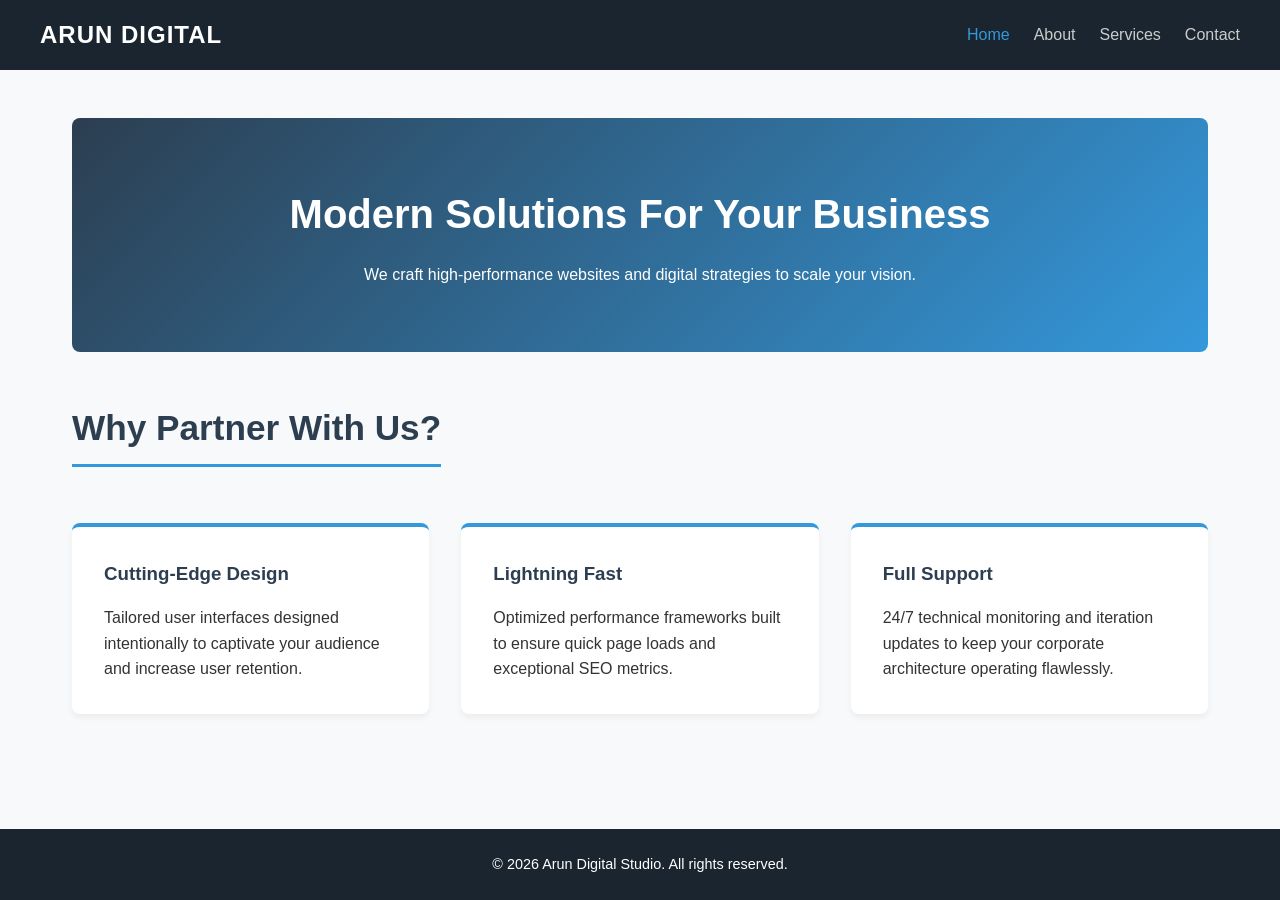
<file: index.html>
<!DOCTYPE html>
<html lang="en">
<head>
    <meta charset="UTF-8">
    <meta name="viewport" content="width=device-width, initial-scale=1.0">
    <title>Arun Digital | Home</title>
    <link rel="stylesheet" href="style.css">
</head>
<body>

    <header>
        <nav class="nav-container">
            <div class="logo"><a href="index.html">ARUN DIGITAL</a></div>
            <ul class="nav-links">
                <li><a href="index.html" class="active">Home</a></li>
                <li><a href="about.html">About</a></li>
                <li><a href="services.html">Services</a></li>
                <li><a href="contact.html">Contact</a></li>
            </ul>
        </nav>
    </header>

    <main>
        <section class="hero-section">
            <h1>Modern Solutions For Your Business</h1>
            <p>We craft high-performance websites and digital strategies to scale your vision.</p>
        </section>

        <section style="margin-top: 3rem;">
            <h2 class="page-title">Why Partner With Us?</h2>
            <div class="grid-layout">
                <div class="card">
                    <h3>Cutting-Edge Design</h3>
                    <p>Tailored user interfaces designed intentionally to captivate your audience and increase user retention.</p>
                </div>
                <div class="card">
                    <h3>Lightning Fast</h3>
                    <p>Optimized performance frameworks built to ensure quick page loads and exceptional SEO metrics.</p>
                </div>
                <div class="card">
                    <h3>Full Support</h3>
                    <p>24/7 technical monitoring and iteration updates to keep your corporate architecture operating flawlessly.</p>
                </div>
            </div>
        </section>
    </main>

    <footer>
        <p>&copy; 2026 Arun Digital Studio. All rights reserved.</p>
    </footer>

</body>
</html>
</file>
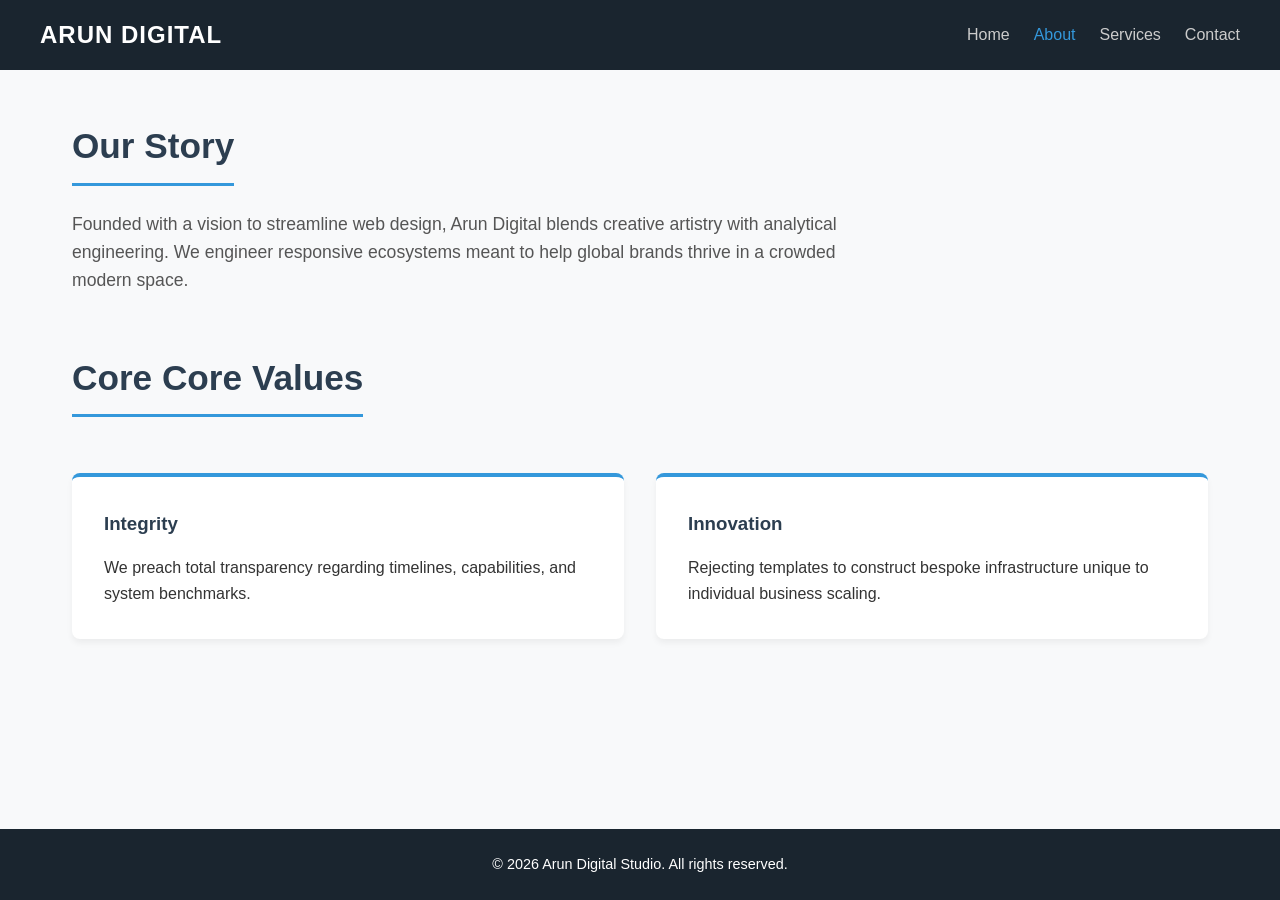
<file: about.html>
<!DOCTYPE html>
<html lang="en">
<head>
    <meta charset="UTF-8">
    <meta name="viewport" content="width=device-width, initial-scale=1.0">
    <title>Arun Digital | About</title>
    <link rel="stylesheet" href="style.css">
</head>
<body>

    <header>
        <nav class="nav-container">
            <div class="logo"><a href="index.html">ARUN DIGITAL</a></div>
            <ul class="nav-links">
                <li><a href="index.html">Home</a></li>
                <li><a href="about.html" class="active">About</a></li>
                <li><a href="services.html">Services</a></li>
                <li><a href="contact.html">Contact</a></li>
            </ul>
        </nav>
    </header>

    <main>
        <h2 class="page-title">Our Story</h2>
        <p style="font-size: 1.1rem; color: #555; margin-bottom: 1.5rem; max-width: 800px;">
            Founded with a vision to streamline web design, Arun Digital blends creative artistry with analytical engineering. We engineer responsive ecosystems meant to help global brands thrive in a crowded modern space.
        </p>

        <h2 class="page-title" style="margin-top: 2rem;">Core Core Values</h2>
        <div class="grid-layout">
            <div class="card">
                <h3>Integrity</h3>
                <p>We preach total transparency regarding timelines, capabilities, and system benchmarks.</p>
            </div>
            <div class="card">
                <h3>Innovation</h3>
                <p>Rejecting templates to construct bespoke infrastructure unique to individual business scaling.</p>
            </div>
        </div>
    </main>

    <footer>
        <p>&copy; 2026 Arun Digital Studio. All rights reserved.</p>
    </footer>

</body>
</html>
</file>
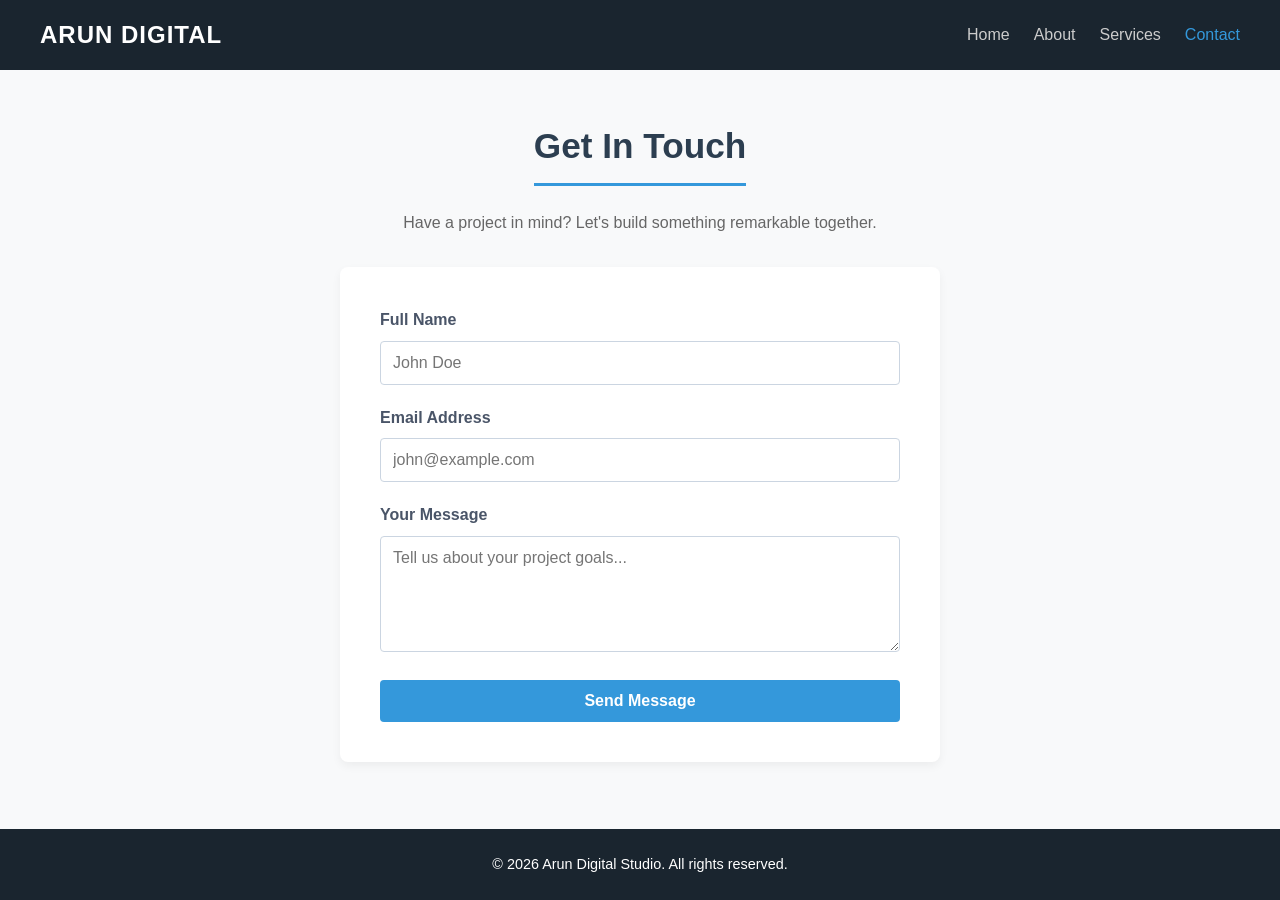
<file: contact.html>
<!DOCTYPE html>
<html lang="en">
<head>
    <meta charset="UTF-8">
    <meta name="viewport" content="width=device-width, initial-scale=1.0">
    <title>Arun Digital | Contact</title>
    <link rel="stylesheet" href="style.css">
</head>
<body>

    <header>
        <nav class="nav-container">
            <div class="logo"><a href="index.html">ARUN DIGITAL</a></div>
            <ul class="nav-links">
                <li><a href="index.html">Home</a></li>
                <li><a href="about.html">About</a></li>
                <li><a href="services.html">Services</a></li>
                <li><a href="contact.html" class="active">Contact</a></li>
            </ul>
        </nav>
    </header>

    <main>
        <div style="text-align: center; margin-bottom: 2rem;">
            <h2 class="page-title">Get In Touch</h2>
            <p style="color: #666;">Have a project in mind? Let's build something remarkable together.</p>
        </div>

        <div class="form-container">
            <form action="#" method="POST" onsubmit="event.preventDefault(); alert('Message sent successfully (Demo Only)!');">
                <div class="form-group">
                    <label for="name">Full Name</label>
                    <input type="text" id="name" placeholder="John Doe" required>
                </div>
                <div class="form-group">
                    <label for="email">Email Address</label>
                    <input type="email" id="email" placeholder="john@example.com" required>
                </div>
                <div class="form-group">
                    <label for="message">Your Message</label>
                    <textarea id="message" rows="5" placeholder="Tell us about your project goals..." required></textarea>
                </div>
                <button type="submit" class="submit-btn">Send Message</button>
            </form>
        </div>
    </main>

    <footer>
        <p>&copy; 2026 Arun Digital Studio. All rights reserved.</p>
    </footer>

</body>
</html>
</file>
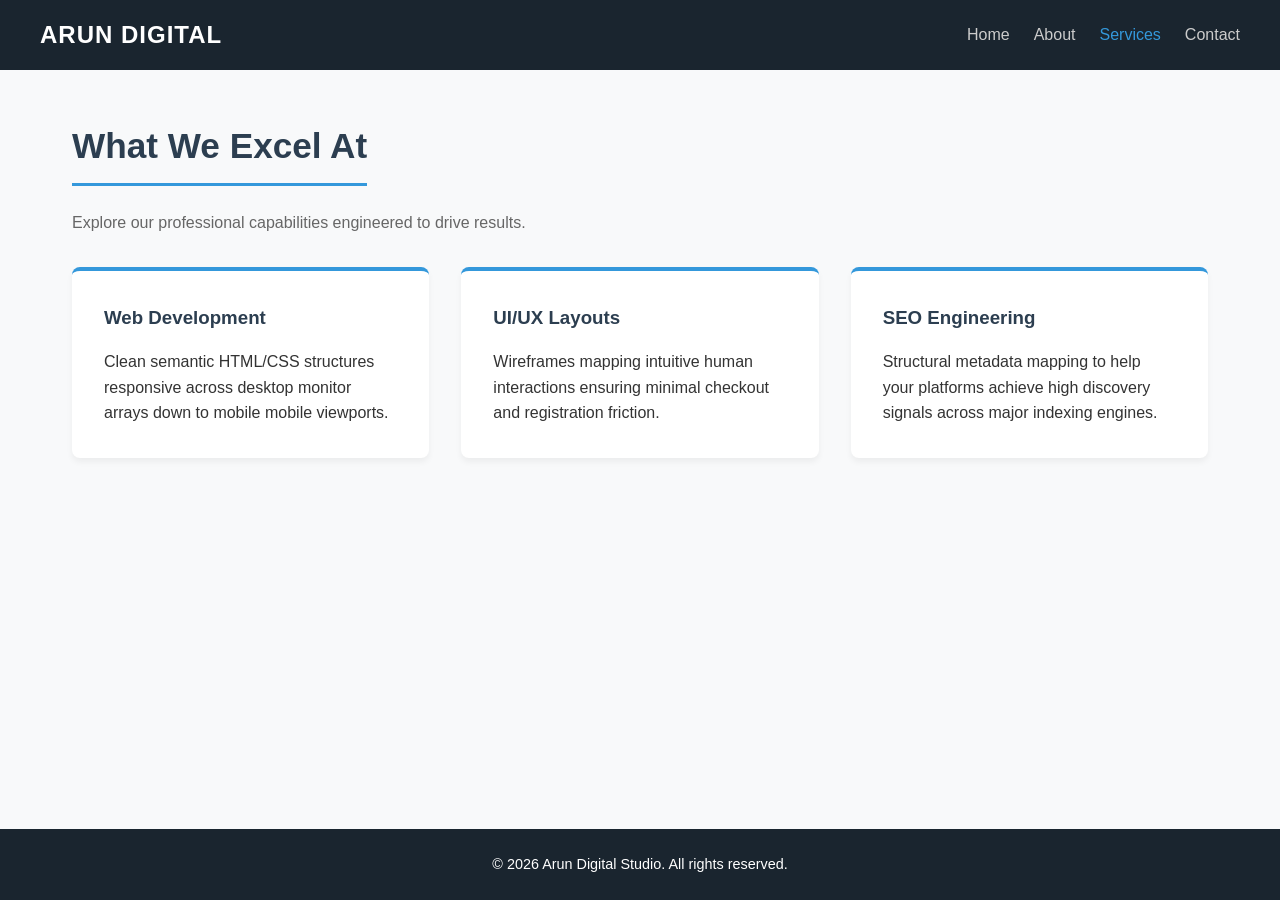
<file: services.html>
<!DOCTYPE html>
<html lang="en">
<head>
    <meta charset="UTF-8">
    <meta name="viewport" content="width=device-width, initial-scale=1.0">
    <title>Arun Digital | Services</title>
    <link rel="stylesheet" href="style.css">
</head>
<body>

    <header>
        <nav class="nav-container">
            <div class="logo"><a href="index.html">ARUN DIGITAL</a></div>
            <ul class="nav-links">
                <li><a href="index.html">Home</a></li>
                <li><a href="about.html">About</a></li>
                <li><a href="services.html" class="active">Services</a></li>
                <li><a href="contact.html">Contact</a></li>
            </ul>
        </nav>
    </header>

    <main>
        <h2 class="page-title">What We Excel At</h2>
        <p style="color: #666;">Explore our professional capabilities engineered to drive results.</p>
        
        <div class="grid-layout">
            <div class="card">
                <h3>Web Development</h3>
                <p>Clean semantic HTML/CSS structures responsive across desktop monitor arrays down to mobile mobile viewports.</p>
            </div>
            <div class="card">
                <h3>UI/UX Layouts</h3>
                <p>Wireframes mapping intuitive human interactions ensuring minimal checkout and registration friction.</p>
            </div>
            <div class="card">
                <h3>SEO Engineering</h3>
                <p>Structural metadata mapping to help your platforms achieve high discovery signals across major indexing engines.</p>
            </div>
        </div>
    </main>

    <footer>
        <p>&copy; 2026 Arun Digital Studio. All rights reserved.</p>
    </footer>

</body>
</html>
</file>
<file: style.css>
* {
    margin: 0;
    padding: 0;
    box-sizing: border-box;
    font-family: 'Segoe UI', Tahoma, Geneva, Verdana, sans-serif;
}

body {
    line-height: 1.6;
    color: #333333;
    background-color: #f8f9fa;
    display: flex;
    flex-direction: column;
    min-height: 100vh;
}


header {
    background-color: #1a252f;
    padding: 1rem 2rem;
    position: sticky;
    top: 0;
    z-index: 1000;
}

.nav-container {
    max-width: 1200px;
    margin: 0 auto;
    display: flex;
    justify-content: space-between;
    align-items: center;
    flex-wrap: wrap;
}

.logo a {
    color: #ffffff;
    font-size: 1.5rem;
    font-weight: 700;
    text-decoration: none;
    letter-spacing: 1px;
}

.nav-links {
    list-style: none;
    display: flex;
    gap: 1.5rem;
}

.nav-links a {
    color: #cccccc;
    text-decoration: none;
    font-weight: 500;
    transition: color 0.3s ease;
}

.nav-links a:hover,
.nav-links a.active {
    color: #3498db;
}

main {
    flex: 1;
    max-width: 1200px;
    width: 100%;
    margin: 0 auto;
    padding: 3rem 2rem;
}

.hero-section {
    text-align: center;
    padding: 4rem 1rem;
    background: linear-gradient(135deg, #2c3e50, #3498db);
    color: #ffffff;
    border-radius: 8px;
    margin-bottom: 2rem;
}

.hero-section h1 {
    font-size: 2.5rem;
    margin-bottom: 1rem;
}

.page-title {
    font-size: 2.2rem;
    color: #2c3e50;
    margin-bottom: 1.5rem;
    border-bottom: 3px solid #3498db;
    padding-bottom: 0.5rem;
    display: inline-block;
}


.grid-layout {
    display: grid;
    grid-template-columns: repeat(auto-fit, minmax(280px, 1fr));
    gap: 2rem;
    margin-top: 2rem;
}

.card {
    background: #ffffff;
    padding: 2rem;
    border-radius: 8px;
    box-shadow: 0 4px 6px rgba(0, 0, 0, 0.05);
    border-top: 4px solid #3498db;
}

.card h3 {
    margin-bottom: 1rem;
    color: #2c3e50;
}


.form-container {
    max-width: 600px;
    margin: 0 auto;
    background: #ffffff;
    padding: 2.5rem;
    border-radius: 8px;
    box-shadow: 0 4px 10px rgba(0,0,0,0.05);
}

.form-group {
    margin-bottom: 1.25rem;
}

.form-group label {
    display: block;
    margin-bottom: 0.5rem;
    font-weight: 600;
    color: #4a5568;
}

.form-group input,
.form-group textarea {
    width: 100%;
    padding: 0.75rem;
    border: 1px solid #cbd5e1;
    border-radius: 4px;
    font-size: 1rem;
}

.form-group input:focus,
.form-group textarea:focus {
    outline: none;
    border-color: #3498db;
}

.submit-btn {
    background-color: #3498db;
    color: white;
    border: none;
    padding: 0.75rem 1.5rem;
    font-size: 1rem;
    font-weight: 600;
    border-radius: 4px;
    cursor: pointer;
    transition: background 0.3s;
    width: 100%;
}

.submit-btn:hover {
    background-color: #2980b9;
}


footer {
    background-color: #1a252f;
    color: #ffffff;
    text-align: center;
    padding: 1.5rem;
    font-size: 0.9rem;
    margin-top: auto;
}


@media (max-width: 768px) {
    .nav-container {
        flex-direction: column;
        gap: 1rem;
    }
    
    .nav-links {
        width: 100%;
        justify-content: center;
    }

    main {
        padding: 1.5rem 1rem;
    }

    .hero-section h1 {
        font-size: 2rem;
    }
}
</file>
